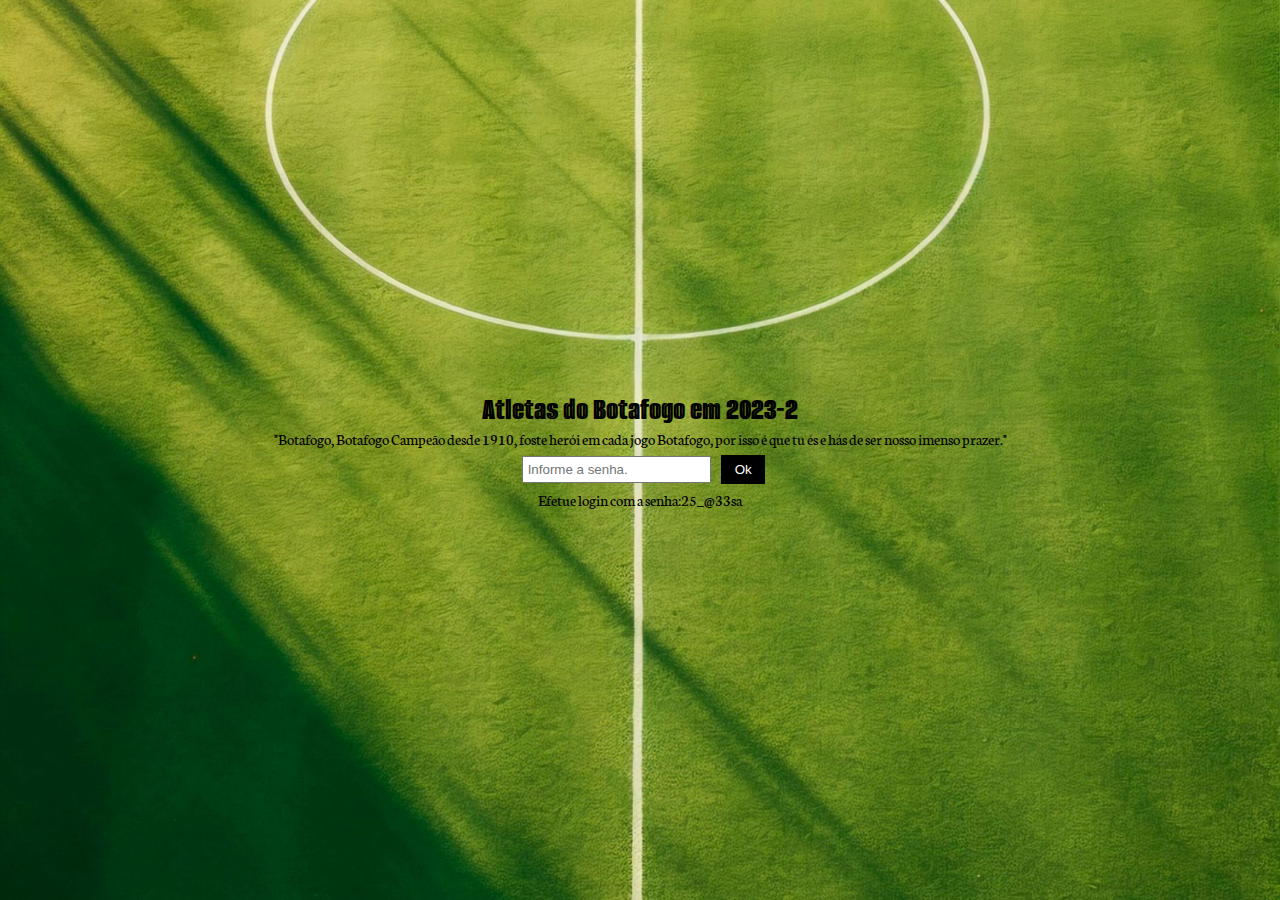
<file: mangeli/index.html>
<!DOCTYPE html>
<html lang="pt-br">
<head>
  <meta charset="UTF-8">
  <meta name="viewport" content="width=device-width, initial-scale=1.0">
  <link rel="icon" type="image/png" href="escudo.png" sizes="16x16">
  <title>Atletas Botafogo</title>
  <link rel="stylesheet" href="estilo.css">
  <script src="md5-min.js"></script>
  <script src="script.js" defer></script>
  <script src="https://code.jquery.com/jquery-3.6.0.min.js"></script>

</head>
<body>
  <div id="planodefundo">

  <div id="container-entrada">
    <div id="parteoculta">
      <h1>Atletas do Botafogo em 2023-2</h1>
      <p>"Botafogo, Botafogo Campeão desde 1910, foste herói em cada jogo Botafogo, por isso é que tu és e hás de ser nosso imenso prazer."</p>
    </div>
    <div id="formulario">
      <input id="entrada" type="text" placeholder="Informe a senha.">
      <button onclick="verificaSenha()">Ok</button>
      <p>Efetue login com a senha:25_@33sa</p>
    </div>
  </div>



<header id="teste">
  <button id="meuBotao4"></button>
  <div id="botoesContainer">
    <button id="meuBotao">FEMININO</button>
    <button id="meuBotao2">MASCULINO</button>
    <button id="meuBotao3">TODOS</button>
  </div> 
    <h1>Botafogo</h1>
    <div id="secreta">
      <button onclick="limpaCoiso()">Sair</button>
    </div>
    
</header>
<div id="espacamento"></div>

<div id ="paginaprincipal">
  <div id="containerAtletas"></div>
  <div id="containerAtletas2"></div>
  <div id="containerAtletas3"></div>
</div> 
</div>
</body>
</html>
</file>
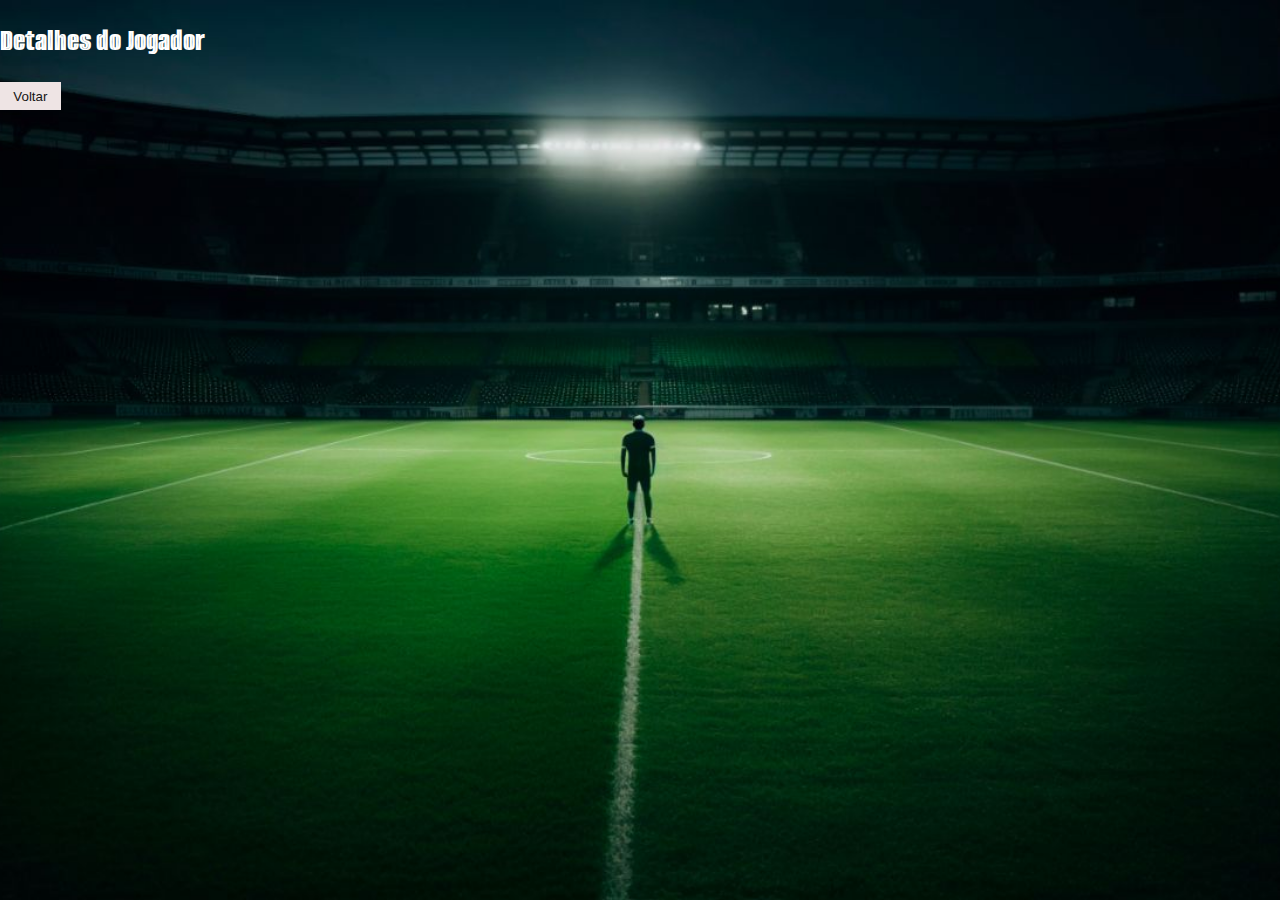
<file: mangeli/detalhes.html>
<!DOCTYPE html>
<html lang="pt-br">
<head>
  <meta charset="UTF-8">
  <meta name="viewport" content="width=device-width, initial-scale=1.0">
  <link rel="icon" type="image/png" href="escudo.png" sizes="16x16">
  <title>Detalhes dos Atletas</title>
  <link rel="stylesheet" href="estilo2.css">
  <script src="detalhes.js" defer></script>
</head>
  <body>
    <h1>Detalhes do Jogador</h1>
    <div id="playerDetails">
        <!-- Os detalhes do jogador serão exibidos aqui -->
        <div id="containerAtletasComDescricao"></div>
    </div>
    <div id="secreta">
      <button>Voltar</button>
    </div>
</body>
</html>
</file>
<file: mangeli/estilo.css>
@import url('https://fonts.googleapis.com/css2?family=Alumni+Sans+Inline+One&display=swap');

@import url('https://fonts.googleapis.com/css2?family=Neuton:ital,wght@0,200;0,300;0,400;0,700;0,800;1,400&display=swap');

@keyframes blink {
  0%{
    opacity: 1;
  }
  100%{
    opacity: 0;
  }
}

p,a {
  font-family: 'Neuton', serif;
}

h1,h2,h3,h4,h5,h6{
  font-family: 'Alumni Sans Inline One', sans-serif;
  font-weight: normal;
}
body{
  height: 100%;
  margin: 0;
  max-height: 768px;
}

#planodefundo2{
  
  display: flex;
  flex-direction: column;
  justify-content: center;
  align-items: center;
  height: 100vh;
  margin: 0px auto;
  padding: 0px;
  background-image: url('wepik-export-202311270357184afT.jpeg'); /* Substitua pelo caminho da sua imagem */
  background-size: cover; /* Garante que a imagem cubra toda a tela */
  background-position: center; /* Centraliza a imagem */
  background-attachment: fixed; /* Mantém a imagem fixa enquanto a página rola */ 


}

#container-entrada {
  display: flex;
  flex-direction: column;
  justify-content: center;
  align-items: center;
  height: 100vh;
  margin: 0px auto;
  padding: 0px;
  background-image: url('wepik-export-202311270357184afT.jpeg'); /* Substitua pelo caminho da sua imagem */
  background-size: cover; /* Garante que a imagem cubra toda a tela */
  background-position: center; /* Centraliza a imagem */
  background-attachment: fixed; /* Mantém a imagem fixa enquanto a página rola */ 
}

#parteoculta, #formulario {
  text-align: center;
}
#parteoculta h1 {
  margin: 0px;
}

#parteoculta p {
  margin: 0px auto;
  max-width: 200em;
}

#formulario input {
  padding: 0.3em;
  margin: 0.5em;
}

#formulario button {
  background-color: black;
  border: none;
  color: white;
  text-decoration: none;
  padding: 0.5em 1em;
  cursor: pointer;
}
#formulario p {
  margin: 0px auto;
}

#planodefundo{
  height: 100%;
  height: 100vh;
  background-image: url('wepik-export-20231127040845uLQJ.jpeg'); /* Substitua pelo caminho da sua imagem */
  background-size: cover; /* Garante que a imagem cubra toda a tela */
  background-position: center; /* Centraliza a imagem */
  background-attachment: fixed; /* Mantém a imagem fixa enquanto a página rola */ 

}
#paginaprincipal{
    background-image: url('wepik-export-20231127040845uLQJ.jpeg'); /* Substitua pelo caminho da sua imagem */
  background-size: cover; /* Garante que a imagem cubra toda a tela */
  background-position: center; /* Centraliza a imagem */
  background-attachment: fixed; /* Mantém a imagem fixa enquanto a página rola */ 
}



#espacamento {
  height: 200px; /* Altura do espaçamento desejado */
  /* Outros estilos, como cor de fundo, margem, etc., conforme necessário */
}




#meuBotao4 {
  display: none;
  margin-right: 10px;
  background-color: #161515;
  border: none;
  padding: 0.5em 1.11em;
  cursor: pointer;
  background-image: url('botao-de-menu\ \(1\).png'); /* Substitua com o caminho para sua imagem */
  background-size: cover;
  
}

/* Media query para tela de até 769px */
@media screen and (max-width: 769px) {
  #meuBotao4 {
    display: block; /* Mostra o botão quando a tela for de 769px ou menos */
    /* Estilos adicionais conforme necessário */
  }
}

@media screen and (max-width: 769px) {
  #botoesContainer button {
    display: none;
  }
}

#meuBotao4.clicado + #botoesContainer button {
  display: inline-block;
}



#meuBotao{
  padding: 0.5em 1em;
  background-color: #161515;
  border: none;
  color: rgb(238, 228, 228);
  cursor: pointer;
}

#meuBotao2{
  padding: 0.5em 1em;
  background-color: #161515;
  border: none;
  color: rgb(238, 228, 228); 
  cursor: pointer;
}

#meuBotao3{
  padding: 0.5em 1em;
  background-color: #161515;
  color: rgb(238, 228, 228);
  border: none;
  cursor: pointer;
}








#teste {
  position: fixed;
  width: 100%;
  max-height: 30px;
  display: flex;
  justify-content: space-between;
  background-color: #161515;
  color: rgb(238, 228, 228);
  padding: 20px;
  z-index: 2;
  transition: top 0.3s ease; /* Adicionando transição para um efeito suave */
}

#teste h1 {
  margin-left: 1px;
  margin-right: 50px;
  margin-top: 0px;
}


#secreta button {
  margin-right: 50px;
  color: rgb(238, 228, 228);
  border: none;
  background-color: #161515;
  text-align: center;
  text-decoration: none;
  padding: 0.5em 1em;
  cursor: pointer;
  
}
























































#containerAtletas {
  max-width: 1200px;
  margin: 0 auto;
  display: grid;
  grid-template-columns: 1fr; 
}


@media (min-width: 768px) {
  #containerAtletas {
    grid-template-columns: 1fr;
  }
}


@media (min-width: 769px) {
  #containerAtletas {
    grid-template-columns: repeat(2, 1fr);
  }
}


@media (min-width: 1025px) {
  #containerAtletas {
    grid-template-columns: repeat(4, 1fr);
  }
}



#containerAtletas2 {
  max-width: 1200px;
  margin: 0 auto;
  display: grid;
  grid-template-columns: 1fr; 
}


@media (min-width: 768px) {
  #containerAtletas2 {
    grid-template-columns: 1fr;
  }
}


@media (min-width: 769px) {
  #containerAtletas2 {
    grid-template-columns: repeat(2, 1fr);
  }
}


@media (min-width: 1025px) {
  #containerAtletas2 {
    grid-template-columns: repeat(4, 1fr);
  }
}










#containerAtletas3 {
  max-width: 1200px;
  margin: auto;
  display: grid;
  grid-template-columns: 1fr; 
}


@media (min-width: 768px) {
  #containerAtletas3 {
    grid-template-columns: 1fr;
  }
}


@media (min-width: 769px) {
  #containerAtletas3 {
    grid-template-columns: repeat(2, 1fr);
  }
}


@media (min-width: 1025px) {
  #containerAtletas3 {
    grid-template-columns: repeat(4, 1fr);
  }
}






















.atleta {
  text-align: center;
  border: 10px solid #201e1e;
  padding: 0px;
  width: calc(25% - 20px); /* Largura inicial */
  min-width: 232px; /* Largura mínima para garantir visibilidade */
  margin-bottom: 20px; /* Espaçamento inferior */
  background-color: black;
  flex-grow: 1;
}

.atleta img {
  max-width: 100%;
  height: auto;
  margin-bottom: 10px;
}

.atleta button {
  display: inline-block;
  margin-top: 5px;
  padding: 5px 10px;
  background-color: black;
  color: rgb(238, 228, 228);
  border: none;
  cursor: pointer;
}
.atleta  p{
  font-size: 16px;
  color:rgb(238, 228, 228);
  font-family: Arial, sans-serif;
  font-weight: bold;
}

.atleta button:hover {
    color: rgb(163, 163, 140);
  
}
</file>
<file: mangeli/estilo2.css>
@import url('https://fonts.googleapis.com/css2?family=Alumni+Sans+Inline+One&display=swap');

@import url('https://fonts.googleapis.com/css2?family=Neuton:ital,wght@0,200;0,300;0,400;0,700;0,800;1,400&display=swap');

@keyframes blink {
  0%{
    opacity: 1;
  }
  100%{
    opacity: 0;
  }
}

p,a {
  font-family: 'Neuton', serif;
}

h1,h2,h3,h4,h5,h6{
  font-family: 'Alumni Sans Inline One', sans-serif;
  font-weight: normal;
  color: white;
}
body{
  display: block;
  max-height: 768px;
  background-image: url('agora\ vai.jpeg'); /* Substitua pelo caminho da sua imagem */
  background-size: cover; /* Garante que a imagem cubra toda a tela */
  background-position: center; /* Centraliza a imagem */
  background-attachment: fixed; /* Mantém a imagem fixa enquanto a página rola */ 
  justify-content: center;
  align-items: center;
  height: 100vh;
  margin: auto;
}

#secreta button {
    margin-right: 0px;
    color: #161515;
    border: none;
    background-color:rgb(238, 228, 228);
    text-align: center;
    text-decoration: none;
    padding: 0.5em 1em;
    cursor: pointer;
  }








.atleta {
    text-align: center;
  }
  
  .atleta img {
    max-width: 10%;
    height: auto;
    margin-bottom: 10px;
  }
  
  .atleta  p{
    font-size: 16px;
    color:rgb(238, 228, 228);
    font-family: Arial, sans-serif;
    font-weight: bold;
  }
</file>
